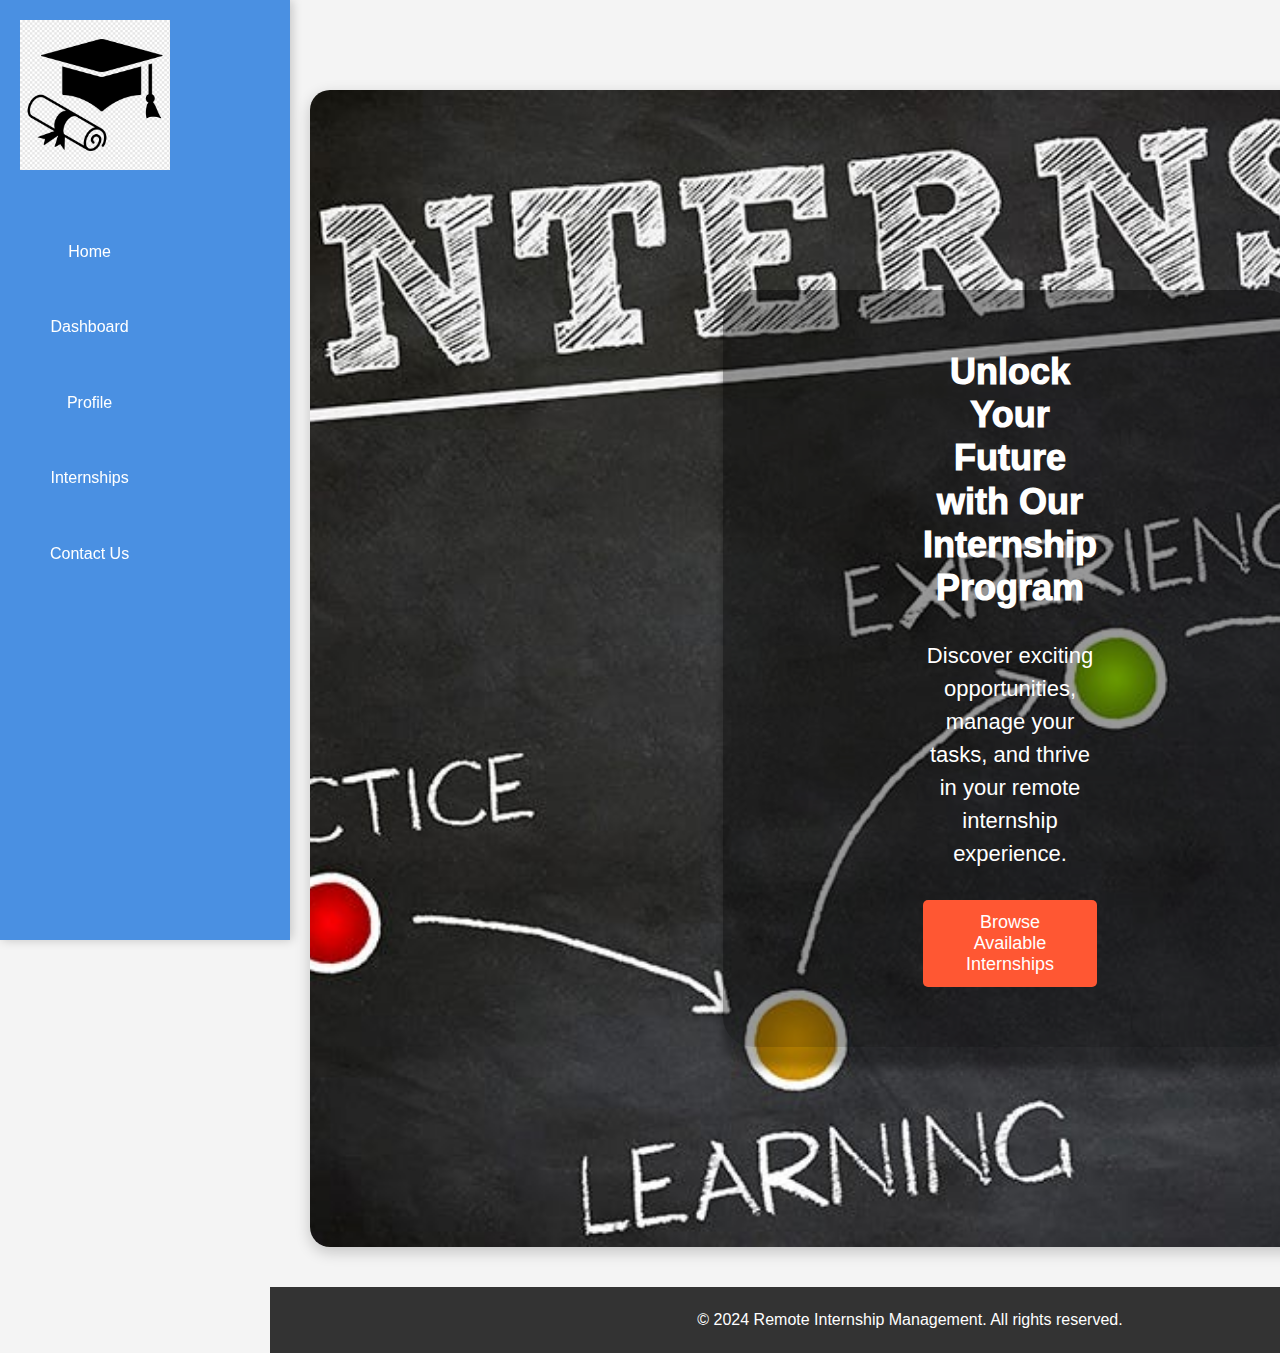
<file: index.html>
<!DOCTYPE html>
<html lang="en">
<head>
    <meta charset="UTF-8">
    <meta name="viewport" content="width=device-width, initial-scale=1.0">
    <link rel="stylesheet" href="style.css">
    <title>OP INTERNSHIPS - Home</title>
</head>
<body>

    <!-- Sidebar Navigation -->
    <div class="sidebar">
        <div class="logo">
            <img src="assets/img/logo1.webp" alt="Company Logo">
        </div>
        <nav>
            <ul>
                <li><a href="index.html">Home</a></li>
                <li><a href="dashboard.html">Dashboard</a></li>
                <li><a href="profile.html">Profile</a></li>
                <li><a href="internships.html">Internships</a></li>
                <li><a href="contact.html">Contact Us</a></li>
            </ul>
        </nav>
    </div>

    <!-- Main Content -->
    <div class="main-content">
        <!-- Hero Section -->
        <section class="hero">
            <div class="hero-content">
                <h1>Unlock Your Future with Our Internship Program</h1>
                <p>Discover exciting opportunities, manage your tasks, and thrive in your remote internship experience.</p>
                <button class="apply-btn">Browse Available Internships</button>
            </div>
        </section>
    </div>

    <!-- Footer Section -->
    <footer class="foot">
        <p>&copy; 2024 Remote Internship Management. All rights reserved.</p>
    </footer>

</body>
</html>
</file>
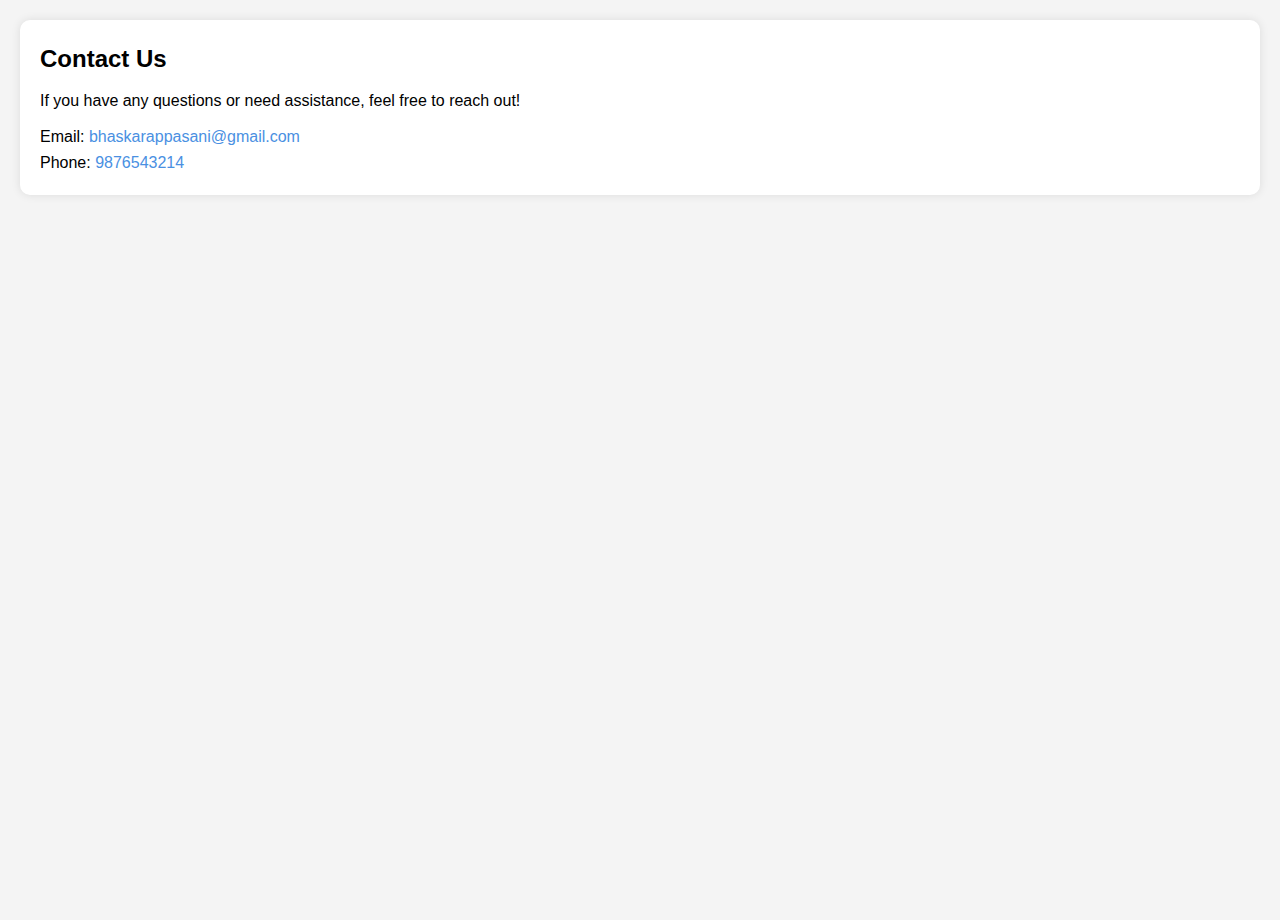
<file: contact.html>
<!DOCTYPE html>
<html lang="en">
<head>
    <meta charset="UTF-8">
    <meta name="viewport" content="width=device-width, initial-scale=1.0">
    <link rel="stylesheet" href="style.css">
    <title>Contact Us - Remote Internship Management</title>
</head>
<body>
    <!-- Include Header Section from index.html -->

    <!-- Contact Section -->
    <section id="contact" class="contact">
        <h2>Contact Us</h2>
        <p>If you have any questions or need assistance, feel free to reach out!</p>
        <div class="contact-info">
            <p>Email: <a href="mailto:bhaskarappasani@gmail.com">bhaskarappasani@gmail.com</a></p>
            <p>Phone: <a href="tel:9876543214">9876543214</a></p>
        </div>
    </section>

    <!-- Include Footer Section -->
</body>
</html>
</file>
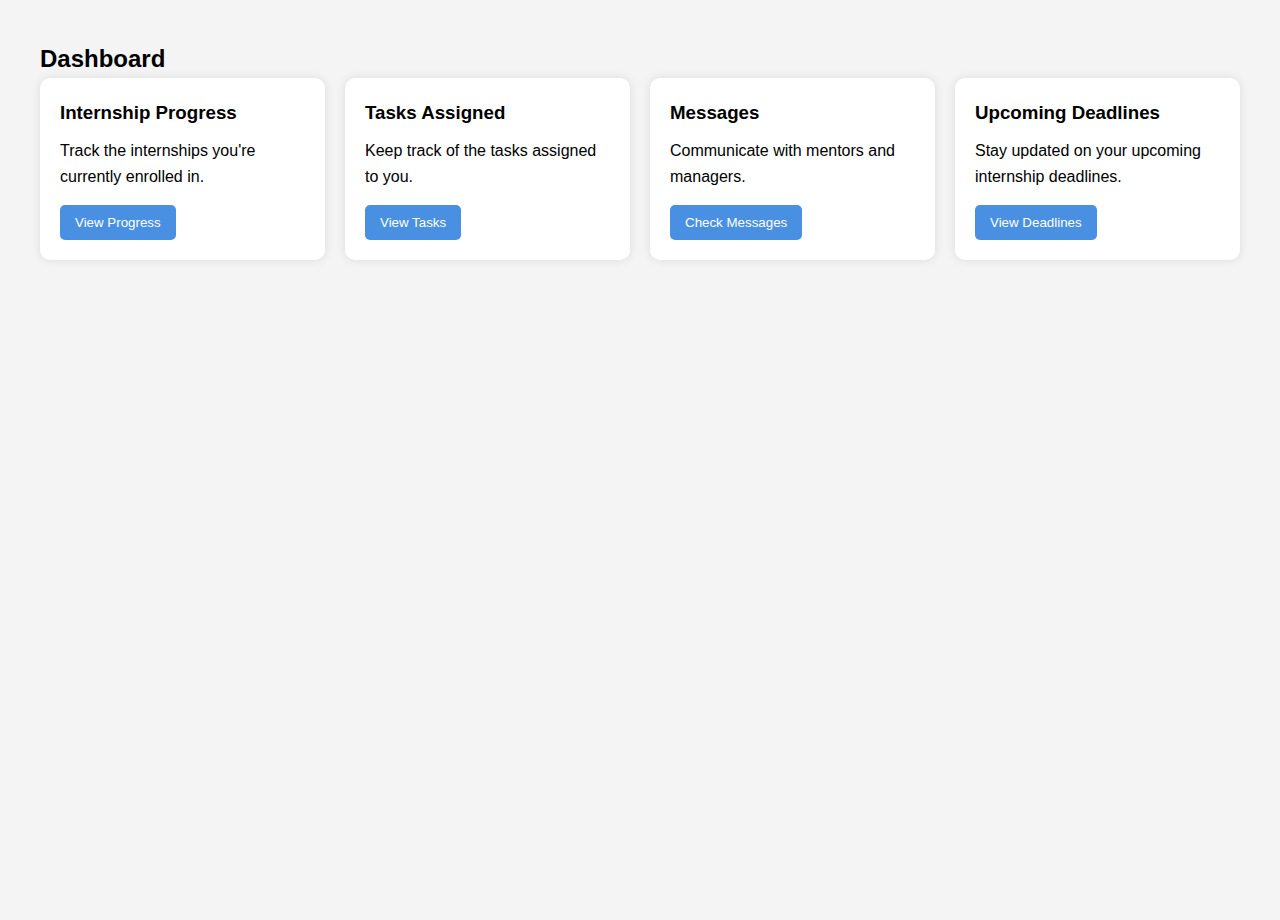
<file: dashboard.html>
<!DOCTYPE html>
<html lang="en">
<head>
    <meta charset="UTF-8">
    <meta name="viewport" content="width=device-width, initial-scale=1.0">
    <link rel="stylesheet" href="style.css">
    <title>Dashboard - Remote Internship Management</title>
</head>
<body>
    <!-- Include Header Section from index.html -->

    <!-- Dashboard Section -->
    <section id="dashboard" class="dashboard">
        <h2>Dashboard</h2>
        <div class="dashboard-content">
            <div class="card">
                <h3>Internship Progress</h3>
                <p>Track the internships you're currently enrolled in.</p>
                <button class="view-btn">View Progress</button>
            </div>
            <div class="card">
                <h3>Tasks Assigned</h3>
                <p>Keep track of the tasks assigned to you.</p>
                <button class="view-btn">View Tasks</button>
            </div>
            <div class="card">
                <h3>Messages</h3>
                <p>Communicate with mentors and managers.</p>
                <button class="view-btn">Check Messages</button>
            </div>
            <div class="card">
                <h3>Upcoming Deadlines</h3>
                <p>Stay updated on your upcoming internship deadlines.</p>
                <button class="view-btn">View Deadlines</button>
            </div>
        </div>
    </section>

    <!-- Include Footer Section -->
</body>
</html>
</file>
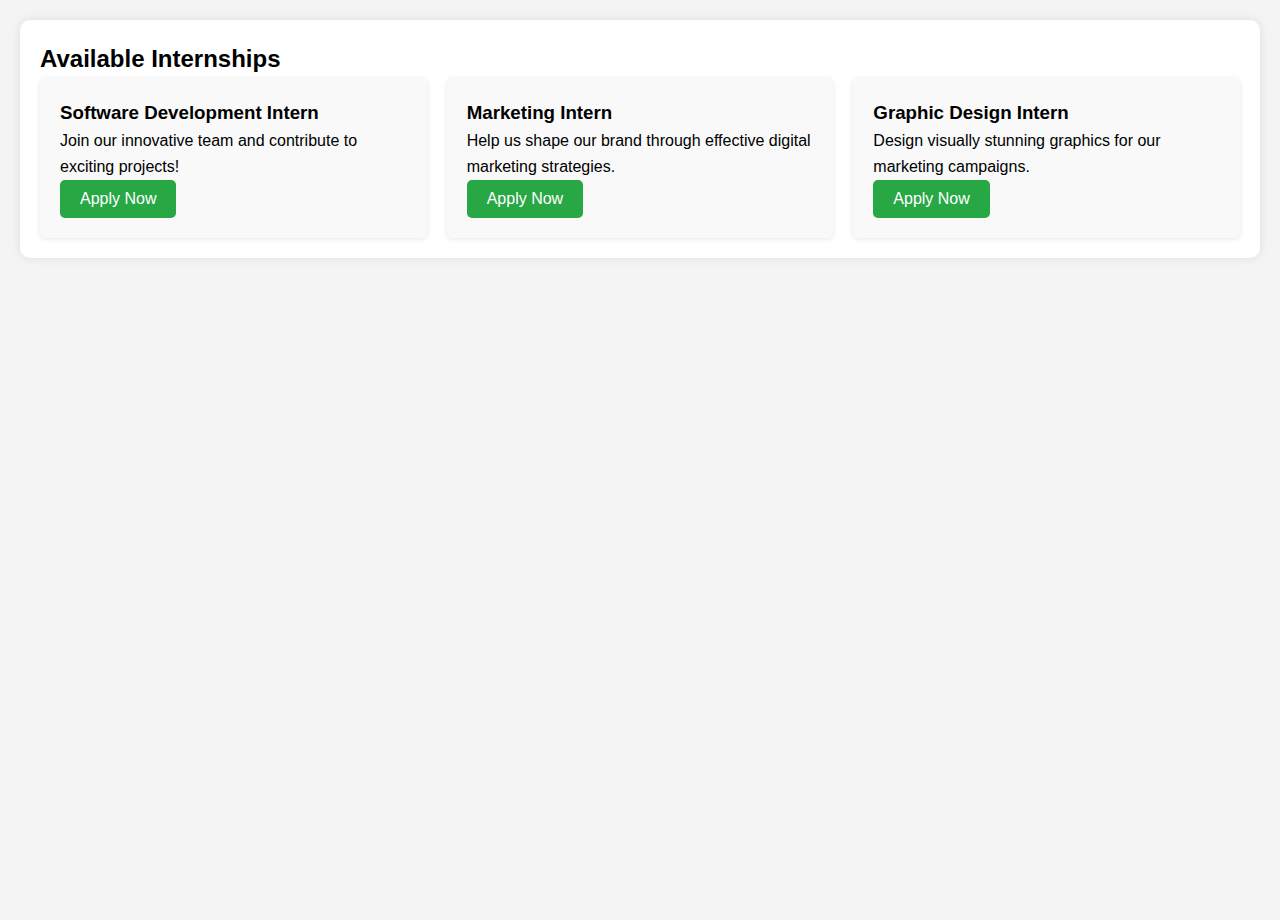
<file: internships.html>
<!DOCTYPE html>
<html lang="en">
<head>
    <meta charset="UTF-8">
    <meta name="viewport" content="width=device-width, initial-scale=1.0">
    <link rel="stylesheet" href="style.css">
    <title>Internships - Remote Internship Management</title>
</head>
<body>
    <!-- Include Header Section from index.html -->

    <!-- Available Internships Section -->
    <section id="internships" class="internships">
        <h2>Available Internships</h2>
        <div class="internship-list">
            <div class="internship-item">
                <h3>Software Development Intern</h3>
                <p>Join our innovative team and contribute to exciting projects!</p>
                <button class="apply-now">Apply Now</button>
            </div>
            <div class="internship-item">
                <h3>Marketing Intern</h3>
                <p>Help us shape our brand through effective digital marketing strategies.</p>
                <button class="apply-now">Apply Now</button>
            </div>
            <div class="internship-item">
                <h3>Graphic Design Intern</h3>
                <p>Design visually stunning graphics for our marketing campaigns.</p>
                <button class="apply-now">Apply Now</button>
            </div>
        </div>
    </section>

    <!-- Include Footer Section -->
</body>
</html>
</file>
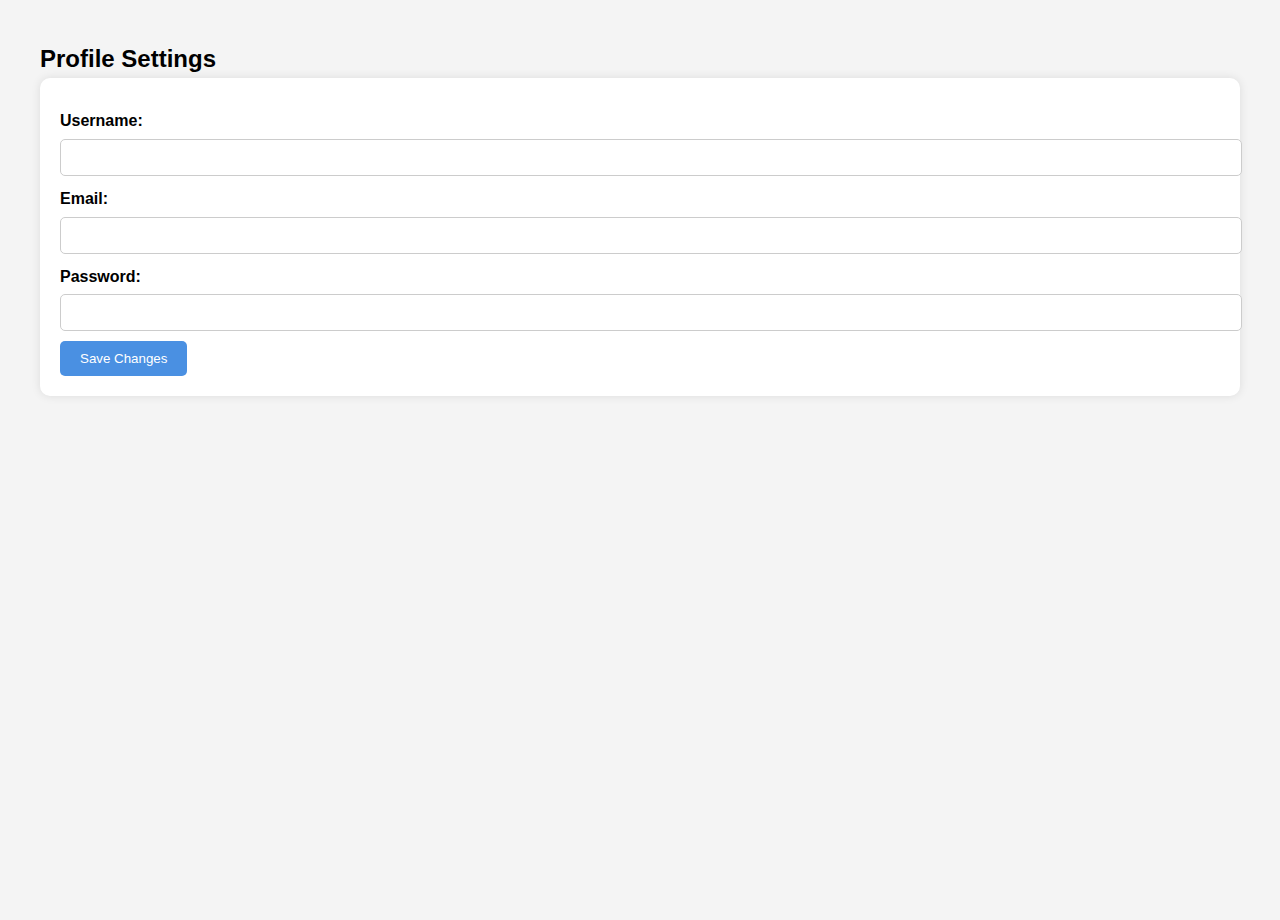
<file: profile.html>
<!DOCTYPE html>
<html lang="en">
<head>
    <meta charset="UTF-8">
    <meta name="viewport" content="width=device-width, initial-scale=1.0">
    <link rel="stylesheet" href="style.css">
    <title>Profile - Remote Internship Management</title>
</head>
<body>
    <!-- Include Header Section from index.html -->

    <!-- Profile Section -->
    <section id="profile" class="profile">
        <h2>Profile Settings</h2>
        <div class="profile-card">
            <form action="">
                <label for="username">Username:</label>
                <input type="text" id="username" name="username" required>
                
                <label for="email">Email:</label>
                <input type="email" id="email" name="email" required>
                
                <label for="password">Password:</label>
                <input type="password" id="password" name="password" required>
                
                <button type="submit">Save Changes</button>
            </form>
        </div>
    </section>

    <!-- Include Footer Section -->
</body>
</html>
</file>
<file: style.css>
/* Reset default styles */
body, h1, h2, h3, p {
    margin: 0;
    padding: 0;
    box-sizing: border-box;
}

body {
    font-family: 'Arial', sans-serif;
    line-height: 1.6;
    background-color: #f4f4f4;
    /* display: flex; */
    min-height: 100vh;
}

/* Sidebar navigation styles */
.sidebar {
    background: #4A90E2;
    color: white;
    width: 250px;
    height: 100vh;
    position: fixed;
    top: 0;
    left: 0;
    padding: 20px;
    display: flex;
    flex-direction: column;
    align-items: flex-start;
    box-shadow: 2px 0 10px rgba(0, 0, 0, 0.2);
}

.sidebar .logo {
    text-align: center;
    margin-bottom: 30px;
}

.sidebar .logo img {
    width: 150px;
}

.sidebar nav ul {
    list-style: none;
    padding: 0;
    width: 100%;
}

.sidebar nav ul li {
    margin-bottom: 20px;
}

.sidebar nav ul li a {
    display: block;
    color: #fff;
    text-decoration: none;
    padding: 15px;
    width: 100%;
    border-radius: 5px;
    transition: background 0.3s, color 0.3s;
    text-align: center;
}

.sidebar nav ul li a:hover {
    background: #50E3C2;
    color: #333;
}

/* Main content area */
.main-content {
    margin-left: 270px; /* Matches the sidebar width + padding */
    padding: 40px;
    flex: 1;
}

/* Hero Section styles */
.hero {
    background: url('assets/img/hero-bg.jpg') no-repeat center center/cover;
    color: #fff;
    padding: 200px 700px; /* Adjust padding for better centering */
    display: flex;
    justify-content: center; /* Align horizontally */
    align-items: center; /* Align vertically */
    text-align: center;
    min-height: 80vh; /* Ensure the section has enough height */
    margin-top: 50px;
    border-radius: 20px;
    box-shadow: 0 5px 15px rgba(0, 0, 0, 0.2);
}

.hero-content {
    max-width: 800px; /* Increased max-width for a better proportion */
    background: rgba(0, 0, 0, 0.4); /* Darker overlay for better text visibility */
    padding: 60px 200px; /* Adjusted padding for better balance */
    border-radius: 30px; /* Keeping the smooth, rounded look */
    box-shadow: 0 20px 10px rgba(0, 0, 0, 0.3);
    text-align: center; /* Ensure all text inside is centered */
}

.hero-content h1 {
    font-size: 36px; /* Larger font size for more impact */
    margin-bottom: 30px; /* Adjusted margin to reduce spacing */
    font-weight: 1000;
    line-height: 1.2;
}

.hero-content p {
    font-size: 22px; /* Slightly increased font size for readability */
    margin-bottom: 30px;
    line-height: 1.5;
}



.apply-btn {
    background: #FF5733;
    color: white;
    padding: 12px 25px;
    border: none;
    border-radius: 5px;
    cursor: pointer;
    font-size: 18px;
    transition: background 0.3s;
}

.apply-btn:hover {
    background: #C70039;
}

/* Footer styles */
footer {
    text-align: center;
    padding: 20px 0;
    background: #333;
    color: white;
    position: relative;
    width: 100%;
    margin-left: 270px; /* Same as sidebar width */
}


/* Internships Section */
.internships {
    padding: 20px;
    background: white;
    margin: 20px;
    border-radius: 10px;
    box-shadow: 0 0 10px rgba(0, 0, 0, 0.1);
}

.internship-list {
    display: grid;
    grid-template-columns: repeat(auto-fill, minmax(300px, 1fr));
    gap: 20px;
}

.internship-item {
    background: #f9f9f9;
    border-radius: 5px;
    padding: 20px;
    transition: transform 0.3s, box-shadow 0.3s;
    box-shadow: 0 1px 5px rgba(0, 0, 0, 0.1);
}

.internship-item:hover {
    transform: translateY(-5px);
    box-shadow: 0 2px 10px rgba(0, 0, 0, 0.2);
}

.apply-now {
    background: #28a745;
    color: white;
    padding: 10px 20px;
    border: none;
    border-radius: 5px;
    cursor: pointer;
    font-size: 16px;
    transition: background 0.3s;
}

.apply-now:hover {
    background: #218838;
}

/* Profile Section */
.profile {
    padding: 20px;
    margin: 20px;
}

.profile-card {
    background: #fff;
    border-radius: 10px;
    padding: 20px;
    box-shadow: 0 0 10px rgba(0, 0, 0, 0.1);
}

.profile-card label {
    display: block;
    margin: 10px 0 5px;
    font-weight: bold;
}

.profile-card input {
    width: 100%;
    padding: 10px;
    border: 1px solid #ccc;
    border-radius: 5px;
}

.profile-card button {
    background: #4A90E2;
    color: white;
    padding: 10px 20px;
    border: none;
    border-radius: 5px;
    cursor: pointer;
    transition: background 0.3s;
    margin-top: 10px;
}

.profile-card button:hover {
    background: #357ABD;
}

/* Contact Section */
.contact {
    padding: 20px;
    margin: 20px;
    background: #fff;
    border-radius: 10px;
    box-shadow: 0 0 10px rgba(0, 0, 0, 0.1);
}

.contact h2 {
    margin-bottom: 10px;
}

.contact-info {
    margin-top: 10px;
}

.contact-info a {
    color: #4A90E2;
    text-decoration: none;
    transition: color 0.3s;
}

.contact-info a:hover {
    color: #C70039;
}

/* Footer styles */
footer {
    text-align: center;
    padding: 20px 0;
    background: #333;
    color: white;
    position: relative;
    bottom: 0;
    width: 100%;
    margin-top: auto; /* Pushes footer to bottom if there's little content */
}

/* Dashboard Section */
.dashboard {
    padding: 20px;
    margin: 20px;
}

.dashboard-content {
    display: grid;
    grid-template-columns: repeat(auto-fill, minmax(250px, 1fr));
    gap: 20px;
}

.card {
    background: #fff;
    border-radius: 10px;
    padding: 20px;
    box-shadow: 0 0 10px rgba(0, 0, 0, 0.1);
    transition: transform 0.3s, box-shadow 0.3s;
}

.card:hover {
    transform: translateY(-5px);
    box-shadow: 0 2px 15px rgba(0, 0, 0, 0.2);
}

.card h3 {
    margin-bottom: 10px;
}

.card p {
    margin-bottom: 15px;
}

.view-btn {
    background: #4A90E2;
    color: white;
    padding: 10px 15px;
    border: none;
    border-radius: 5px;
    cursor: pointer;
    transition: background 0.3s;
}

.view-btn:hover {
    background: #357ABD;
}
</file>
